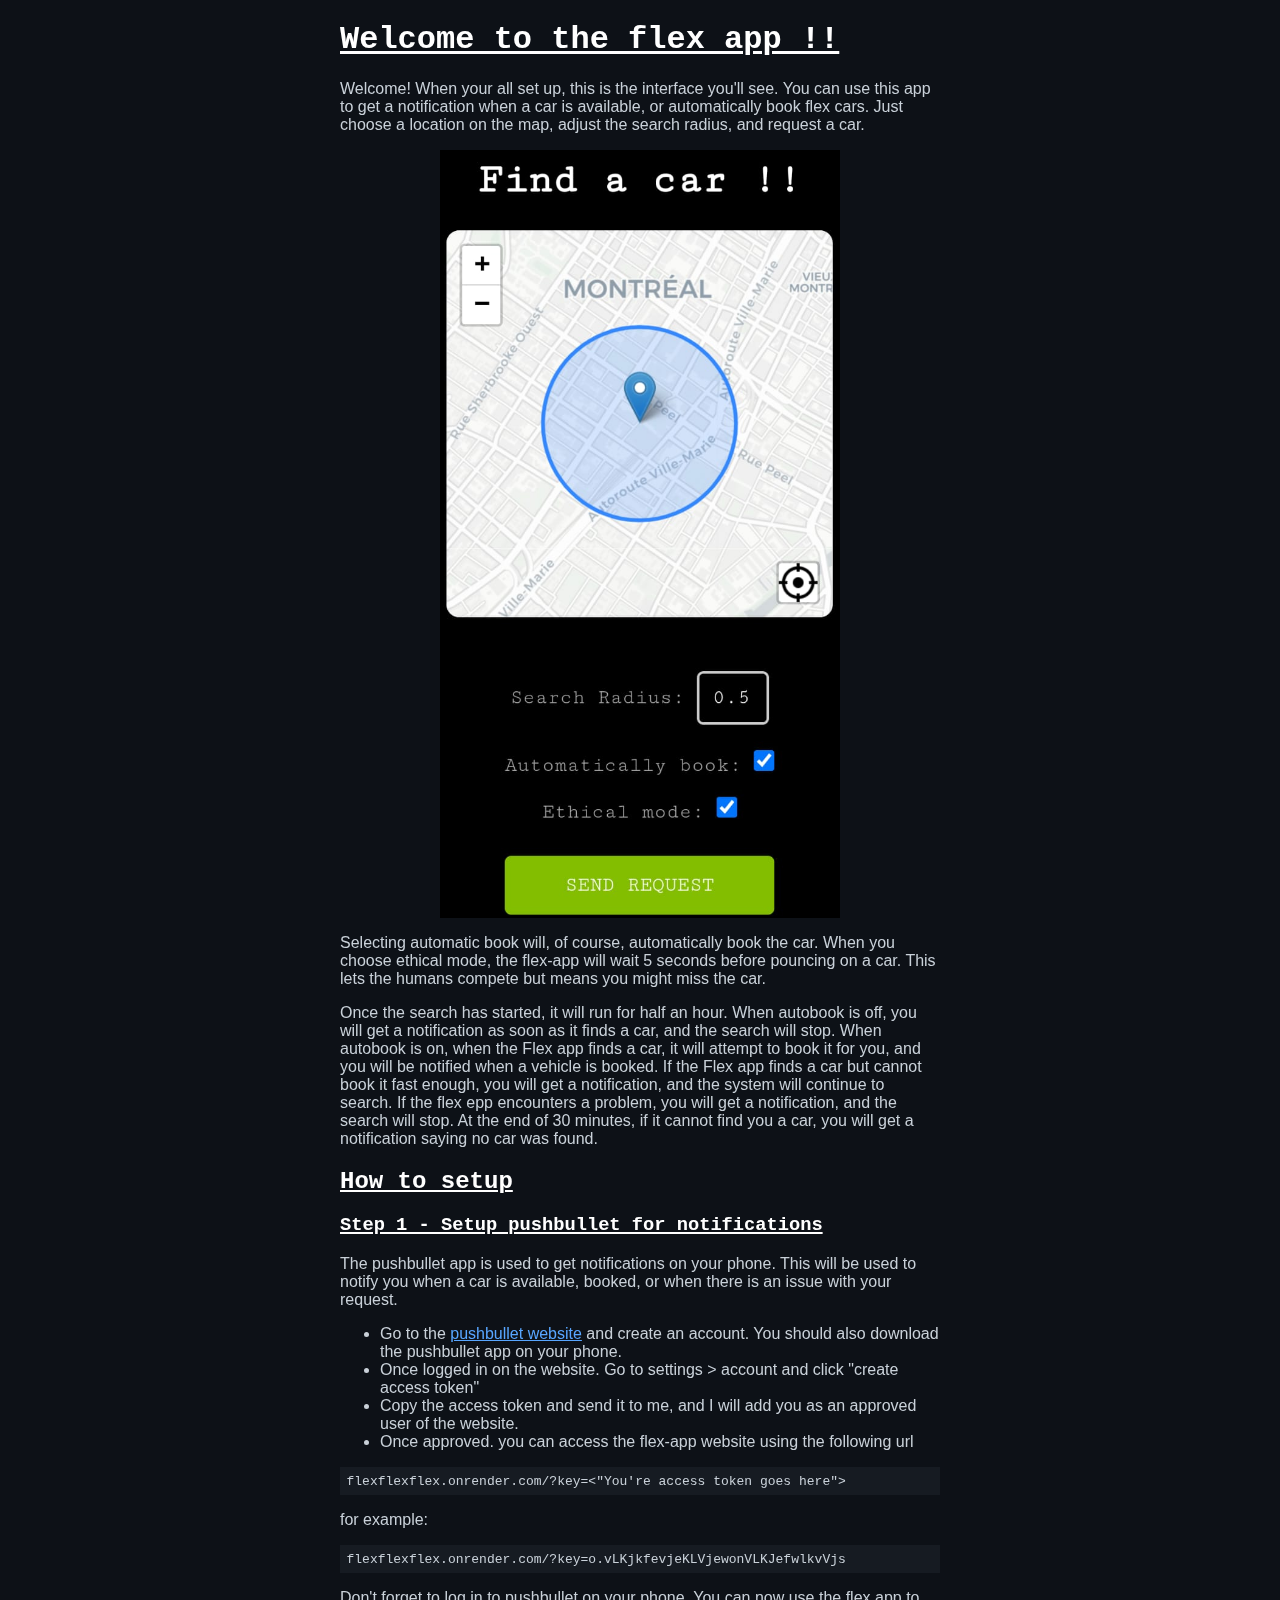
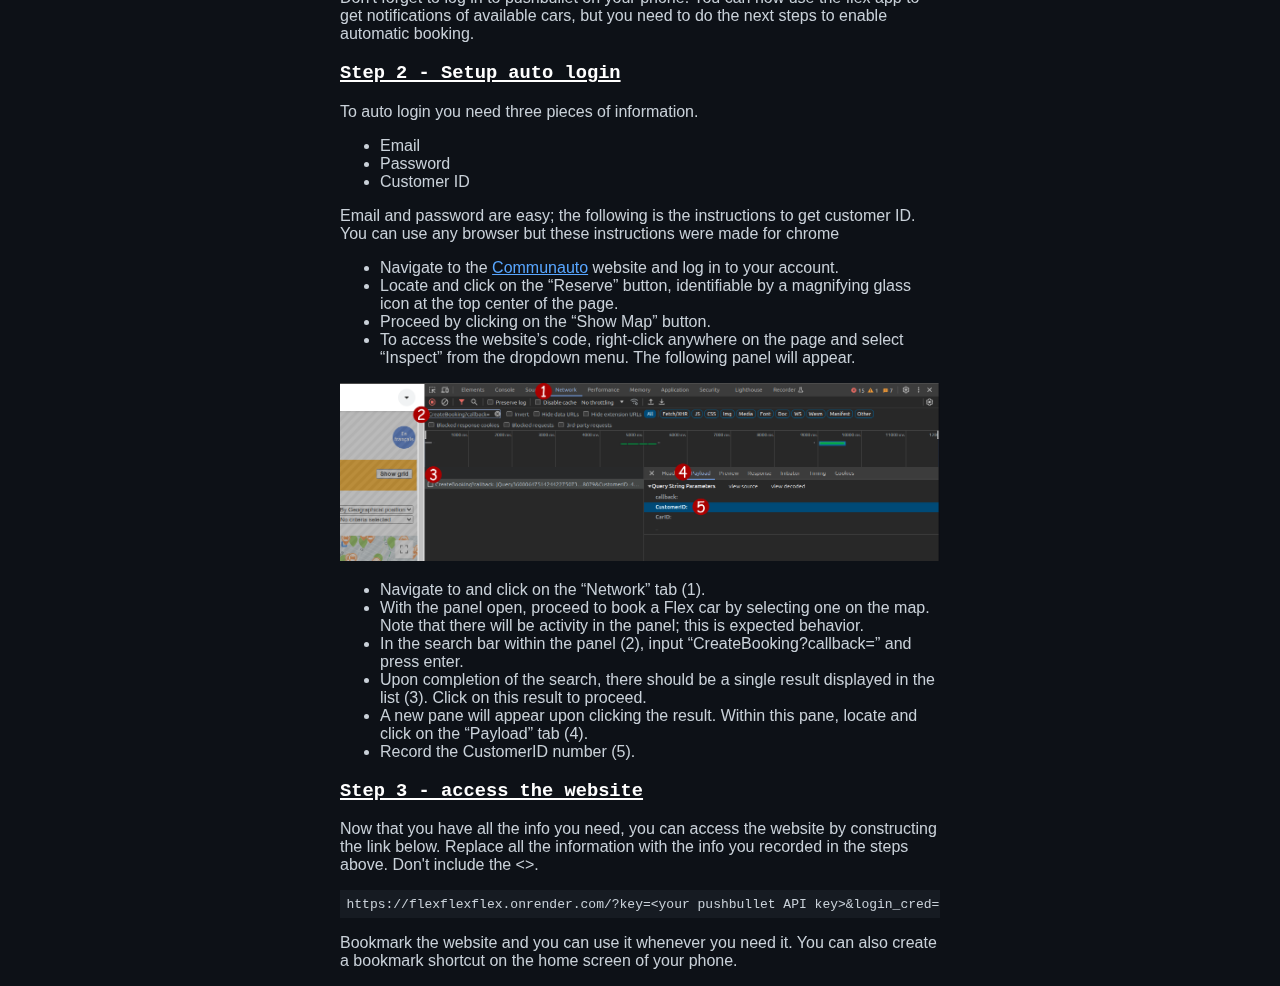
<file: templates/docs.html>
<!DOCTYPE html>
<html>

<head>
  <style>
    body {
      margin: 0;
      padding: 0;
      display: flex;
      justify-content: center;
      background-color: #0D1117;
      color: #C9D1D9;
      font-family: Arial, sans-serif;
    }

    .container {
      max-width: 600px;
      width: 100%;
    }

    h1,
    h2,
    h3 {
      color: white;
      font-family: "Courier New", monospace;
      text-decoration: underline;
      text-underline-offset: 0.1em;
      text-decoration-thickness: 0.1em;
    }

    a {
      color: #58A6FF;
    }

    pre {
      background-color: #161B22;
      color: #C9D1D9;
      padding: 0.5em;
      overflow-x: auto;
      scrollbar-width: thin;
      scrollbar-color: #C9D1D9 transparent;
    }

    /* For Webkit browsers like Chrome and Safari */
    pre::-webkit-scrollbar {
      width: 12px;
    }

    pre::-webkit-scrollbar-track {
      background: transparent;
    }

    pre::-webkit-scrollbar-thumb {
      background-color: #C9D1D9;
      border-radius: 20px;
      border: transparent;
    }

    #exampleimg {
      display: block;
      margin-left: auto;
      margin-right: auto;
      max-width: 400px;
      width: 100%;
      height: auto;
    }

    #CustIDimg {
      width: 100%;
    }
  </style>
</head>

<body>
  <div class="container">
    <h1>Welcome to the flex app !!</h1>

    <p>Welcome! When your all set up, this is the interface you'll see. You can use this app to get a notification when
      a car is available, or automatically book flex cars. Just choose a location on the map, adjust the search
      radius, and request a car.</p>

    <img id=exampleimg src="/static/images/interfaceExample.png" alt="">

    <p>Selecting automatic book will, of course, automatically book the car. When you choose ethical mode, the flex-app
      will wait 5 seconds before pouncing on a car. This lets the humans compete but means you might miss the car.</p>

    <p>Once the search has started, it will run for half an hour. When autobook is off, you will get a notification as
      soon as it finds a car, and the search will stop. When autobook is on, when the Flex app finds a car, it will
      attempt to book it for you, and you will be notified when a vehicle is booked. If the Flex app finds a car but
      cannot book it fast enough, you will get a notification, and the system will continue to search. If the flex epp
      encounters a problem, you will get a notification, and the search will stop. At the end of 30 minutes, if it
      cannot find you a car, you will get a notification saying no car was found.</p>

    <h2>How to setup</h2>
    <h3>Step 1 - Setup pushbullet for notifications</h3>

    <p>The pushbullet app is used to get notifications on your phone. This will be used to notify you when a car is
      available, booked, or when there is an issue with your request.</p>
    <ul>
      <li>Go to the <a href="https://www.pushbullet.com/">pushbullet website</a> and create an account. You should also
        download the pushbullet app on your phone.</li>
      <li>Once logged in on the website. Go to settings > account and click "create access token"</li>
      <li>Copy the access token and send it to me, and I will add you as an approved user of the website.</li>
      <li>Once approved. you can access the flex-app website using the following url </li>
    </ul>

    <pre>flexflexflex.onrender.com/?key=<"You're access token goes here"></pre>

    <p>for example:</p>

    <pre>flexflexflex.onrender.com/?key=o.vLKjkfevjeKLVjewonVLKJefwlkvVjs</pre>

    <p>Don't forget to log in to pushbullet on your phone. You can now use the flex app to get notifications of
      available
      cars, but you need to do the next steps to enable automatic booking.</p>


    <h3>Step 2 - Setup auto login</h3>

    <p>To auto login you need three pieces of information.</p>
    <ul>
      <li>Email</li>
      <li>Password</li>
      <li>Customer ID</li>
    </ul>

    <p>Email and password are easy; the following is the instructions to get customer ID. You can use any browser but
      these instructions were made for chrome </p>

    <ul>
      <li>Navigate to the <a href="https://montreal.communauto.com/?lang=en">Communauto</a> website and log in to your
        account.</li>
      <li>Locate and click on the “Reserve” button, identifiable by a magnifying glass icon at the top center of the
        page.
      </li>
      <li>Proceed by clicking on the “Show Map” button.</li>
      <li>To access the website’s code, right-click anywhere on the page and select “Inspect” from the dropdown menu.
        The
        following panel will appear.</li>
    </ul>

    <img id=CustIDimg src="/static/images/customerIDdocs.png" alt="">

    <ul>
      <li>Navigate to and click on the “Network” tab (1).</li>
      <li>With the panel open, proceed to book a Flex car by selecting one on the map. Note that there will be activity
        in
        the panel; this is expected behavior.</li>
      <li>In the search bar within the panel (2), input “CreateBooking?callback=” and press enter.</li>
      <li>Upon completion of the search, there should be a single result displayed in the list (3). Click on this result
        to
        proceed.</li>
      <li>A new pane will appear upon clicking the result. Within this pane, locate and click on the “Payload” tab (4).
      </li>
      <li>Record the CustomerID number (5).</li>
    </ul>


    <h3>Step 3 - access the website</h3>

    <p>Now that you have all the info you need, you can access the website by constructing the link below. Replace all
      the information with the info you recorded in the steps above. Don't include the <>. </p>

    <pre>https://flexflexflex.onrender.com/?key=&lt;your pushbullet API key&gt;&amp;login_cred=&lt;customer ID&gt;,&lt;your.email@mail.com&gt;,&lt;your password&gt;</pre>

    <p>Bookmark the website and you can use it whenever you need it. You can also create a bookmark shortcut on the
      home screen of your phone. </p>
  </div>
</body>

</html>
</file>
